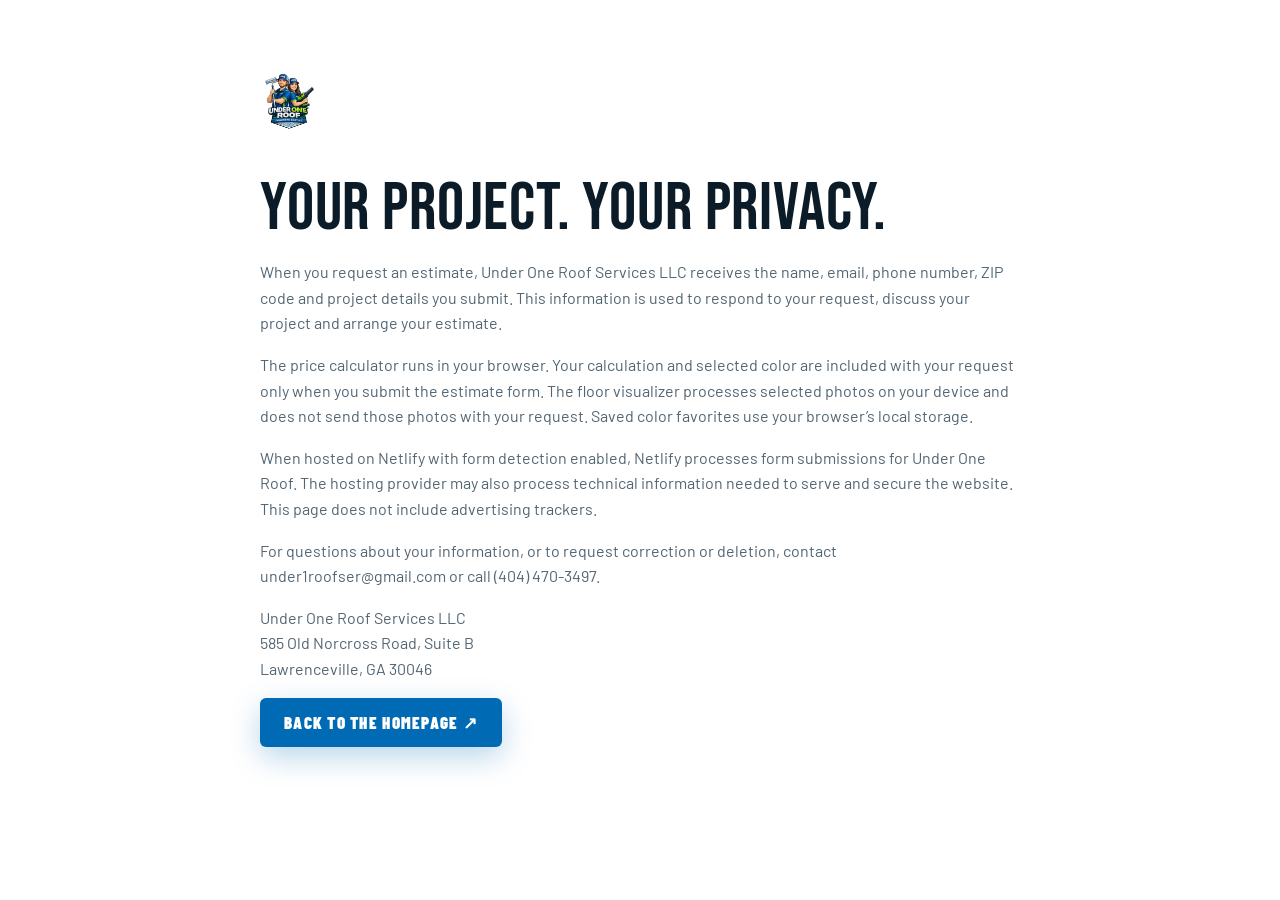
<file: privacy.html>
<!doctype html><html lang="en"><head><meta charset="utf-8"><meta name="viewport" content="width=device-width,initial-scale=1"><title>Privacy | Under One Roof</title><link rel="preconnect" href="https://fonts.googleapis.com"><link rel="preconnect" href="https://fonts.gstatic.com" crossorigin><link rel="stylesheet" href="https://fonts.googleapis.com/css2?family=Bebas+Neue&family=Barlow+Condensed:wght@600;700;800;900&family=Barlow:wght@400;500;600;700&display=swap"><link rel="icon" href="under1roof-r.png"><link rel="stylesheet" href="styles.css"></head><body><main class="standalone"><a class="brand" href="index.html"><img src="under1roof-r.png" alt="Under One Roof Concrete Coating" width="82" height="112"></a><h1>Your project. Your privacy.</h1><p>When you request an estimate, Under One Roof Services LLC receives the name, email, phone number, ZIP code and project details you submit. This information is used to respond to your request, discuss your project and arrange your estimate.</p><p>The price calculator runs in your browser. Your calculation and selected color are included with your request only when you submit the estimate form. The floor visualizer processes selected photos on your device and does not send those photos with your request. Saved color favorites use your browser’s local storage.</p><p>When hosted on Netlify with form detection enabled, Netlify processes form submissions for Under One Roof. The hosting provider may also process technical information needed to serve and secure the website. This page does not include advertising trackers.</p><p>For questions about your information, or to request correction or deletion, contact <a href="mailto:under1roofser@gmail.com">under1roofser@gmail.com</a> or call <a href="tel:4044703497">(404) 470-3497</a>.</p><p>Under One Roof Services LLC<br>585 Old Norcross Road, Suite B<br>Lawrenceville, GA 30046</p><a class="button blue" href="index.html">Back to the homepage ↗</a></main></body></html>
</file>
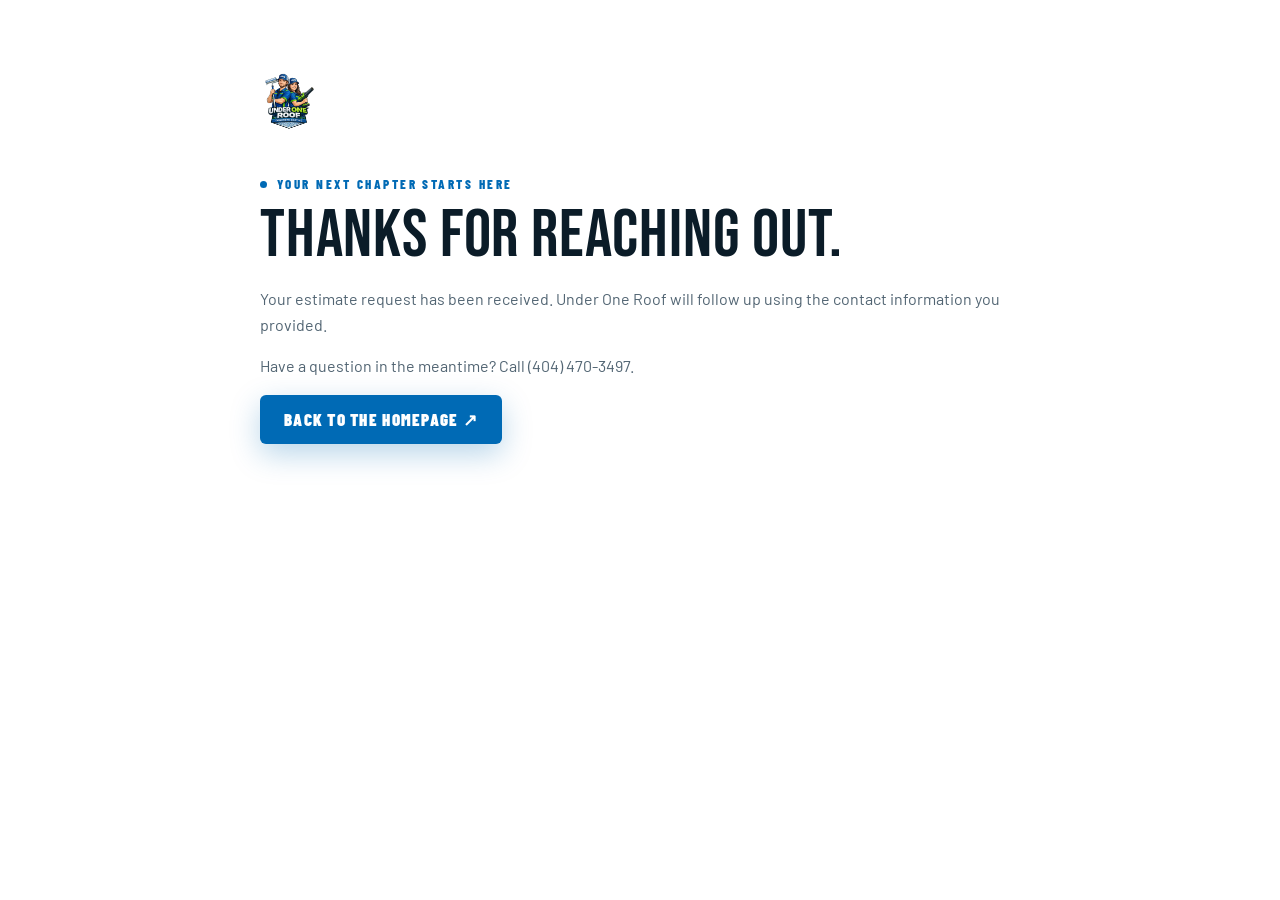
<file: thank-you.html>
<!doctype html><html lang="en"><head><meta charset="utf-8"><meta name="viewport" content="width=device-width,initial-scale=1"><meta name="robots" content="noindex"><title>Thank you | Under One Roof</title><link rel="preconnect" href="https://fonts.googleapis.com"><link rel="preconnect" href="https://fonts.gstatic.com" crossorigin><link rel="stylesheet" href="https://fonts.googleapis.com/css2?family=Bebas+Neue&family=Barlow+Condensed:wght@600;700;800;900&family=Barlow:wght@400;500;600;700&display=swap"><link rel="icon" href="under1roof-r.png"><link rel="stylesheet" href="styles.css"></head><body><main class="standalone"><a class="brand" href="index.html"><img src="under1roof-r.png" alt="Under One Roof Concrete Coating" width="82" height="112"></a><div class="eyebrow"><i></i> Your next chapter starts here</div><h1>Thanks for reaching out.</h1><p>Your estimate request has been received. Under One Roof will follow up using the contact information you provided.</p><p>Have a question in the meantime? Call <a href="tel:4044703497">(404) 470-3497</a>.</p><a class="button blue" href="index.html">Back to the homepage ↗</a></main></body></html>
</file>
<file: styles.css>
/* Under One Roof Concrete Coating — landing page styles */

:root{
  --blue:#006ab5;--blue-lt:#128ee0;--deep:#004c85;
  --lime:#b4ed24;--lime-dk:#9ad412;
  --ink:#0b1c28;--ink2:#102738;--ink3:#16293a;
  --muted:#526573;--light:#f1f5f7;--line:#d8e2e9;--white:#fff;
  --dline:rgba(255,255,255,.1);--dmuted:#93a8b8;
  --display:'Bebas Neue',Impact,'Arial Narrow',sans-serif;
  --cond:'Barlow Condensed','Arial Narrow',Arial,sans-serif;
  --body:'Barlow',Helvetica,Arial,sans-serif;
}

/* ---------- base ---------- */
*{box-sizing:border-box}
html{scroll-behavior:smooth;scroll-padding-top:108px}
body{margin:0;color:var(--ink);background:var(--white);font:400 16px/1.6 var(--body);-webkit-font-smoothing:antialiased;overflow-x:hidden}
a{color:inherit;text-decoration:none}
img{max-width:100%;display:block}
button{cursor:pointer}
button,input,select,textarea{font:inherit;color:inherit}
button,a,input,select,textarea{-webkit-tap-highlight-color:transparent}
button,a{touch-action:manipulation}
a:focus-visible,button:focus-visible,input:focus-visible,select:focus-visible,textarea:focus-visible,summary:focus-visible{outline:3px solid var(--lime);outline-offset:3px}
h1,h2,h3,p{margin-top:0}
p{color:var(--muted)}

.container{width:min(1220px,100% - 44px);margin-inline:auto}
.section{padding:92px 0}

/* ---------- type ---------- */
h1,h2,.display{font-family:var(--display);font-weight:400;letter-spacing:.012em;line-height:.9;text-transform:uppercase}
h1{font-size:clamp(56px,7.2vw,104px);margin-bottom:20px}
h2{font-size:clamp(42px,5.4vw,74px);margin-bottom:20px}
h2 span{color:var(--blue)}
h2 em,h1 em{font-style:normal;color:var(--lime)}
h3{font:400 30px/1 var(--display);letter-spacing:.015em;text-transform:uppercase;margin-bottom:10px}
.eyebrow{font:800 13px/1 var(--cond);letter-spacing:.19em;text-transform:uppercase;color:var(--blue);margin-bottom:14px;display:flex;align-items:center;gap:10px}
.eyebrow.light{color:var(--lime)}
.eyebrow i{width:7px;height:7px;background:currentColor;border-radius:50%;flex:none}
.lead{font-size:19px;color:var(--ink);line-height:1.5}
.fineprint{font-size:12px;line-height:1.6;margin:14px 0;color:var(--muted)}
.fineprint a{text-decoration:underline}

/* ---------- buttons ---------- */
.button{display:inline-flex;align-items:center;justify-content:center;gap:12px;padding:16px 24px;border:0;border-radius:6px;
  background:var(--lime);color:var(--ink);font:900 17px/1 var(--cond);letter-spacing:.075em;text-transform:uppercase;
  box-shadow:0 10px 30px rgba(180,237,36,.22);transition:transform .18s,background .18s,box-shadow .18s}
.button:hover{background:#c6fb47;transform:translateY(-2px)}
.button.blue{background:var(--blue);color:#fff;box-shadow:0 10px 30px rgba(0,106,181,.28)}
.button.blue:hover{background:var(--blue-lt)}
.button.ghost{background:rgba(255,255,255,.06);border:1px solid rgba(255,255,255,.34);color:#fff;box-shadow:none}
.button.ghost:hover{background:rgba(255,255,255,.14)}
.button.dark{background:#16293a;border:1px solid var(--dline);color:#fff;box-shadow:none}
.button.dark:hover{background:#1e3446}
.button.small{padding:12px 17px;font-size:15px}
.button.full{width:100%}
.text-link{display:inline-block;font:900 15px/1 var(--cond);letter-spacing:.09em;text-transform:uppercase;color:var(--blue);border-bottom:2px solid rgba(0,106,181,.3);padding-bottom:7px}
.text-link:hover{border-color:var(--blue)}

/* ---------- header ---------- */
.topline{background:var(--blue);color:#fff;padding:9px 4%;font:800 12px/1.2 var(--cond);letter-spacing:.14em;text-transform:uppercase;display:flex;justify-content:space-between;gap:16px}
.header{height:92px;position:sticky;top:0;z-index:40;background:rgba(255,255,255,.94);backdrop-filter:blur(10px);border-bottom:1px solid var(--line);
  display:flex;align-items:center;justify-content:space-between;gap:22px;padding:0 4%}
.brand{display:flex;align-items:center;gap:11px;flex:none}
.brand img{width:58px;height:78px;object-fit:contain}
.brand>span{font:900 20px/1 var(--cond);letter-spacing:.04em;text-transform:uppercase}
.brand small{display:block;font:700 10px/1 var(--cond);letter-spacing:.22em;margin-top:5px;color:var(--blue)}
.header nav{display:flex;gap:26px;font:800 15px/1 var(--cond);letter-spacing:.1em;text-transform:uppercase}
.header nav a:hover{color:var(--blue)}
.header .phone{font:900 20px/1 var(--cond);letter-spacing:.03em}
.skip{position:fixed;left:16px;top:-120px;z-index:100;background:#fff;color:var(--blue);padding:12px 16px;font-weight:700}
.skip:focus{top:10px}

/* ---------- hero ---------- */
.hero{position:relative;min-height:680px;display:flex;align-items:center;background:var(--ink);color:#fff;overflow:hidden}
.hero-photo,.hero-shade{position:absolute;inset:0;width:100%;height:100%;object-fit:cover}
.hero-photo{object-position:center 57%}
.hero-shade{background:linear-gradient(90deg,rgba(6,20,31,.95),rgba(6,20,31,.74) 45%,rgba(6,20,31,.2) 88%),linear-gradient(0deg,rgba(6,20,31,.75),transparent 34%)}
.hero-content{position:relative;z-index:2;padding:70px 0 76px}
.hero h1{max-width:15ch}
.hero p{max-width:470px;color:#d7e4ee;font-size:18px}
.actions{display:flex;flex-wrap:wrap;gap:12px;margin-top:28px}
.hero-checks{display:flex;flex-wrap:wrap;gap:10px 22px;margin-top:26px;font:800 14px/1 var(--cond);letter-spacing:.08em;text-transform:uppercase;color:#e4eef5}
.hero-checks b{color:var(--lime);margin-right:7px}
.hero-stamp{position:absolute;right:7%;bottom:118px;z-index:2;width:164px;height:186px;display:flex;flex-direction:column;align-items:center;justify-content:center;
  text-align:center;background:rgba(0,76,133,.9);border:1px solid rgba(255,255,255,.45);border-radius:8px 8px 48px 48px;transform:rotate(5deg)}
.hero-stamp strong{font:400 92px/.8 var(--display);color:var(--lime)}
.hero-stamp span{font:800 13px/1.35 var(--cond);letter-spacing:.14em;text-transform:uppercase;margin-top:12px}
.hero-caption{position:absolute;right:4%;bottom:22px;z-index:2;font:600 11px/1 var(--cond);letter-spacing:.1em;text-transform:uppercase;color:rgba(255,255,255,.72)}

/* ---------- trust bar ---------- */
.trustbar{display:grid;grid-template-columns:repeat(4,1fr);background:var(--light);border-bottom:1px solid var(--line)}
.trustbar>div{padding:24px 16px;text-align:center;border-right:1px solid var(--line)}
.trustbar>div:last-child{border-right:0}
.trustbar strong{display:block;font:400 30px/1 var(--display);letter-spacing:.02em;color:var(--blue)}
.trustbar span{display:block;margin-top:5px;font:700 12px/1.3 var(--cond);letter-spacing:.11em;text-transform:uppercase;color:var(--muted)}

/* ---------- shared layout ---------- */
.split{display:grid;grid-template-columns:1fr 1fr;gap:72px;align-items:center}
.section-top{display:flex;align-items:flex-end;justify-content:space-between;gap:56px;margin-bottom:36px}
.section-top h2{margin-bottom:0}
.section-top>p{max-width:360px;margin:0 0 6px}

/* ---------- services ---------- */
.service-grid{display:grid;grid-template-columns:repeat(3,1fr);gap:18px;margin-top:46px}
.service{position:relative;overflow:hidden;border-radius:10px;border:1px solid var(--line);background:var(--ink);isolation:isolate}
.service img{width:100%;height:320px;object-fit:cover;transition:transform .4s}
.service:hover img{transform:scale(1.05)}
.service:after{content:'';position:absolute;inset:30% 0 0;background:linear-gradient(transparent,rgba(6,20,31,.93));z-index:1}
.service>div{position:absolute;left:22px;right:22px;bottom:20px;z-index:2;color:#fff}
.service span{font:800 12px/1 var(--cond);letter-spacing:.14em;text-transform:uppercase;color:var(--lime)}
.service h3{margin:10px 0 0;display:flex;align-items:center;justify-content:space-between;gap:12px;color:#fff}
.service b{color:var(--lime)}

/* ---------- visualizer ---------- */
.visualizer{background:var(--light)}
.tool-top{display:flex;justify-content:space-between;align-items:center;gap:16px;padding:16px 24px;background:var(--ink);color:#fff;border-radius:10px 10px 0 0;
  font:800 13px/1 var(--cond);letter-spacing:.14em;text-transform:uppercase}
.tool-top i{display:inline-block;width:7px;height:7px;border-radius:50%;background:var(--lime);margin-right:9px}
#selected-color{color:var(--lime);letter-spacing:.06em}
iframe{display:block;width:100%;border:0;background:var(--light)}
.tool-bottom{display:flex;justify-content:space-between;align-items:center;gap:20px;border-top:1px solid var(--line);padding-top:24px;margin-top:24px}
.tool-bottom p{margin:0;font:800 19px/1.2 var(--cond);letter-spacing:.03em;text-transform:uppercase;color:var(--ink)}

/* ---------- calculator ---------- */
.calculator{background:radial-gradient(circle at 82% 8%,rgba(0,106,181,.4),transparent 42%),radial-gradient(circle at 8% 92%,rgba(180,237,36,.11),transparent 38%),var(--ink);color:#fff}
.calc-head{max-width:820px;margin:0 auto 42px;text-align:center}
.calc-head .eyebrow{justify-content:center}
.calc-head p{color:#c3d4e0;font-size:18px;margin:0}
.calc-shell{display:grid;grid-template-columns:.82fr 1.18fr;gap:26px;align-items:start}

.calc-side{position:sticky;top:112px;display:grid;gap:14px}
.side-photo{width:100%;aspect-ratio:4/3;object-fit:cover;border-radius:12px;border:1px solid var(--dline)}
.sidecard{background:linear-gradient(150deg,#16293a,#0d1e2b);border:1px solid var(--dline);border-radius:12px;padding:26px}
.sidecard h3{color:#fff;margin-bottom:16px}
.sidecard ul{list-style:none;margin:0;padding:0;display:grid;gap:11px;font-size:14px;color:#c7d6e2}
.sidecard li{display:flex;gap:10px;align-items:flex-start}
.sidecard li:before{content:'✓';color:var(--lime);font-weight:800;line-height:1.4}
.sidecard.accent{background:linear-gradient(150deg,rgba(0,106,181,.34),rgba(13,30,43,.9));border-color:rgba(0,106,181,.5)}
.sidecard.accent strong{display:block;font:400 54px/.85 var(--display);color:var(--lime)}
.sidecard.accent b{display:block;margin-top:10px;font:800 14px/1.3 var(--cond);letter-spacing:.14em;text-transform:uppercase}
.sidecard.accent p{margin:10px 0 0;font-size:13px;color:#bed0dd}

.calc-panel{background:#12222f;border:1px solid var(--dline);border-radius:14px;padding:30px;box-shadow:0 28px 80px rgba(0,0,0,.34)}
.calc-panel h3{color:#fff;font-size:38px;margin-bottom:6px}
.calc-panel .sub{color:#9fb3c2;font-size:14px;margin:0 0 22px}

.steps{display:flex;align-items:center;margin-bottom:24px}
.step{display:flex;align-items:center;gap:9px;font:800 13px/1 var(--cond);letter-spacing:.11em;text-transform:uppercase;color:#7d94a6}
.step.on{color:#fff}
.stepnum{width:30px;height:30px;border-radius:50%;display:grid;place-items:center;background:#1c3040;border:1px solid var(--dline);font-size:14px}
.step.on .stepnum{background:var(--blue);border-color:var(--blue);color:#fff}
.step.done .stepnum{background:var(--lime);border-color:var(--lime);color:var(--ink)}
.connector{flex:1;max-width:64px;height:2px;margin:0 12px;background:#24394a}
.connector.done{background:var(--blue)}

.fg{margin-bottom:18px}
.fg:last-child{margin-bottom:0}
.label{display:block;font:800 12px/1 var(--cond);letter-spacing:.14em;text-transform:uppercase;color:#93a8b8;margin:0 0 9px}
.label b{color:var(--lime);margin-right:7px}
.calc-panel input,.calc-panel select{width:100%;padding:13px 14px;background:#1a2c3b;border:1px solid var(--dline);border-radius:6px;color:#fff;outline:0;transition:border-color .18s,box-shadow .18s}
.calc-panel select{appearance:none;background-image:linear-gradient(45deg,transparent 50%,#93a8b8 50%),linear-gradient(135deg,#93a8b8 50%,transparent 50%);
  background-position:calc(100% - 20px) 21px,calc(100% - 14px) 21px;background-size:6px 6px;background-repeat:no-repeat;padding-right:42px}
.calc-panel input:focus,.calc-panel select:focus{border-color:var(--blue-lt);box-shadow:0 0 0 3px rgba(18,142,224,.2)}
.calc-panel input::placeholder{color:#6f8698}
.frow{display:grid;grid-template-columns:1fr 1fr;gap:14px}

.optgrid{display:grid;grid-template-columns:1fr 1fr;gap:9px}
.opt,.sqbtn{background:#1a2c3b;border:1px solid var(--dline);color:#c7d6e2;border-radius:8px;transition:border-color .18s,background .18s,color .18s}
.opt{padding:13px 14px;text-align:left}
.opt strong{display:block;font:900 15px/1.1 var(--cond);letter-spacing:.055em;text-transform:uppercase;color:#fff}
.opt small{display:block;margin-top:3px;font-size:12px;line-height:1.35;color:#8fa5b6}
.opt:hover,.sqbtn:hover{border-color:rgba(18,142,224,.7);color:#fff}
.opt.on,.sqbtn.on{border-color:var(--blue-lt);background:rgba(18,142,224,.15);color:#fff}
.opt.on small{color:#bcd3e4}
.sqbtns{display:grid;grid-template-columns:repeat(3,1fr);gap:9px}
.sqbtn{padding:12px 8px;font:900 16px/1 var(--cond);letter-spacing:.05em}
.or{margin:10px 0;text-align:center;font:800 11px/1 var(--cond);letter-spacing:.16em;text-transform:uppercase;color:#6f8698}
.area-input{position:relative}
.area-input input{padding-right:66px}
.area-input span{position:absolute;right:15px;top:50%;transform:translateY(-50%);font:700 13px/1 var(--cond);letter-spacing:.1em;text-transform:uppercase;color:#8fa5b6}
.hint{margin:9px 0 0;font-size:12px;color:#7d94a6}

.result{margin:22px 0 0;padding:24px;border-radius:12px;background:linear-gradient(150deg,rgba(0,106,181,.3),rgba(11,28,40,.85));border:1px solid rgba(18,142,224,.45)}
.result.invalid{background:rgba(255,255,255,.03);border-color:var(--dline)}
.result .kicker{font:800 12px/1 var(--cond);letter-spacing:.16em;text-transform:uppercase;color:#9fb3c2}
.result strong{display:block;margin:10px 0 6px;font:400 clamp(46px,6vw,68px)/.86 var(--display);letter-spacing:.015em;color:#fff}
.result.invalid strong{color:#7d94a6;font-size:clamp(30px,4vw,42px)}
.result .detail{margin:0;font:800 14px/1.35 var(--cond);letter-spacing:.09em;text-transform:uppercase;color:var(--lime)}
.result.invalid .detail{color:#93a8b8}
.includes{display:grid;grid-template-columns:1fr 1fr;gap:8px;margin:20px 0 0}
.includes div{background:rgba(255,255,255,.05);border:1px solid var(--dline);border-radius:6px;padding:10px 12px;font-size:12.5px;line-height:1.35;color:#c7d6e2}
.includes div:before{content:'✓';color:var(--lime);font-weight:800;margin-right:8px}
.result-actions{display:flex;gap:10px;flex-wrap:wrap;margin-top:20px}
.result-actions .button{flex:1 1 210px}
.calc-panel .fineprint{color:#7d94a6;margin:16px 0 0}
.calc-panel .fineprint a{color:#bcd3e4}
.reset{display:block;width:100%;margin-top:10px;padding:12px;background:transparent;border:1px solid var(--dline);border-radius:6px;color:#8fa5b6;
  font:800 13px/1 var(--cond);letter-spacing:.13em;text-transform:uppercase}
.reset:hover{color:#fff;border-color:rgba(255,255,255,.28)}

/* ---------- warranty ---------- */
.warranty-grid{display:grid;grid-template-columns:.72fr 1fr;gap:80px;align-items:center}
.warranty-mark{padding:44px 22px;text-align:center;background:var(--light);border:1px solid var(--line);border-radius:12px;color:var(--blue)}
.warranty-mark>span{font:800 12px/1.3 var(--cond);letter-spacing:.15em;text-transform:uppercase;display:block}
.warranty-mark strong{display:block;font:400 168px/.78 var(--display);letter-spacing:.005em;margin:18px 0 0}
.warranty-mark strong span{display:block;font-size:26px;letter-spacing:.42em;line-height:1;margin:6px 0 22px}
.warranty-mark b{display:inline-block;background:var(--lime);color:var(--ink);padding:11px 24px;border-radius:4px;font:900 14px/1 var(--cond);letter-spacing:.13em;text-transform:uppercase}

/* ---------- process ---------- */
.process{background:var(--light)}
.process-grid{display:grid;grid-template-columns:repeat(4,1fr);gap:16px;margin-top:44px}
.process-grid article{position:relative;overflow:hidden;background:#fff;border:1px solid var(--line);border-radius:10px;padding:26px}
.process-grid article>span{position:absolute;right:14px;top:6px;font:400 66px/1 var(--display);color:rgba(0,106,181,.16)}
.process-grid h3{margin:40px 0 8px;font-size:27px}
.process-grid p{font-size:14px;margin:0}

/* ---------- work gallery ---------- */
.work-grid{display:grid;grid-template-columns:repeat(4,1fr);gap:16px}
.work-grid figure{margin:0;border:1px solid var(--line);border-radius:10px;overflow:hidden;background:var(--ink)}
.work-grid img{width:100%;height:270px;object-fit:cover;transition:transform .4s}
.work-grid figure:hover img{transform:scale(1.04)}
.work-grid figcaption{padding:14px 16px;color:#fff;font:800 14px/1.3 var(--cond);letter-spacing:.12em;text-transform:uppercase}
.work-grid figcaption span{display:block;margin-top:4px;font-size:12px;letter-spacing:.06em;text-transform:none;color:#9fb3c2}

/* ---------- local ---------- */
.local{background:var(--ink);color:#fff}
.local .split{align-items:start}
.local p{color:#bccdda}
.towns{display:flex;flex-wrap:wrap;gap:9px;margin-bottom:24px}
.towns span{padding:9px 15px;border:1px solid var(--dline);border-radius:5px;font:700 15px/1 var(--cond);letter-spacing:.07em;text-transform:uppercase}
.local-phone{display:inline-block;margin-top:6px;font:400 46px/1 var(--display);letter-spacing:.02em;color:var(--lime)}

/* ---------- faq ---------- */
.faq .split{align-items:start}
.questions details{border-bottom:1px solid var(--line);padding:18px 0}
.questions details:first-child{padding-top:0}
.questions summary{display:flex;justify-content:space-between;align-items:center;gap:20px;cursor:pointer;list-style:none;
  font:800 19px/1.25 var(--cond);letter-spacing:.03em;text-transform:uppercase}
.questions summary::-webkit-details-marker{display:none}
.questions summary:after{content:'+';font:400 28px/1 var(--display);color:var(--blue)}
.questions details[open] summary:after{content:'–'}
.questions p{margin:12px 0 0;font-size:15px}

/* ---------- estimate ---------- */
.estimate{background:var(--light);border-top:1px solid var(--line)}
.estimate-grid{display:grid;grid-template-columns:1fr 1.05fr;gap:64px;align-items:start}
.estimate-aside p{max-width:440px}
.contact-number{display:inline-block;font:400 52px/1 var(--display);letter-spacing:.02em;color:var(--blue)}
.contact-caption{font-size:13px;margin:6px 0 0}
.next-steps{list-style:none;margin:28px 0 0;padding:0;display:grid;gap:12px;max-width:440px}
.next-steps li{display:flex;gap:12px;align-items:baseline;padding-top:12px;border-top:1px solid var(--line);font-size:15px;color:var(--muted)}
.next-steps b{font:400 24px/1 var(--display);letter-spacing:.03em;color:var(--blue);flex:none}
.closing-logo{width:150px;height:auto;margin-top:26px}
.estimate-form{background:#fff;border:1px solid var(--line);border-radius:12px;padding:30px}
.estimate-form h3{margin-bottom:6px}
.estimate-form label{display:block;margin:16px 0 7px;font:800 12px/1 var(--cond);letter-spacing:.13em;text-transform:uppercase;color:var(--muted)}
.estimate-form label span{color:#8d9da8;font-weight:700}
.estimate-form .checkbox span{color:var(--ink);font-weight:500}
.estimate-form input,.estimate-form select,.estimate-form textarea{width:100%;padding:13px 14px;border:1px solid var(--line);border-radius:6px;background:#fff;transition:border-color .18s,box-shadow .18s}
.estimate-form input:focus,.estimate-form select:focus,.estimate-form textarea:focus{border-color:var(--blue);box-shadow:0 0 0 3px rgba(0,106,181,.13)}
.estimate-form textarea{resize:vertical;min-height:92px}
.form-row{display:grid;grid-template-columns:1fr 1fr;gap:14px}
.form-row>div{min-width:0}
.quote-chip{display:flex;flex-wrap:wrap;gap:6px 14px;align-items:baseline;margin:14px 0 4px;padding:14px 16px;background:var(--light);border-left:4px solid var(--lime);border-radius:0 8px 8px 0}
.quote-chip span{font:800 11px/1 var(--cond);letter-spacing:.15em;text-transform:uppercase;color:var(--muted);width:100%}
.quote-chip strong{font:800 17px/1.25 var(--cond);letter-spacing:.04em;text-transform:uppercase;color:var(--ink)}
.checkbox{display:flex!important;align-items:center;gap:10px;margin-top:18px!important;letter-spacing:.02em!important;text-transform:none!important;font-size:14px!important;color:var(--ink)!important}
.checkbox input{width:17px;height:17px;flex:none;accent-color:var(--blue)}
.honeypot{position:absolute;left:-9999px}
#form-status{margin:14px 0 0;font-size:14px;color:var(--blue);font-weight:600}
#form-status:empty{margin:0}

/* ---------- footer ---------- */
footer{background:#071722;color:#fff;padding:52px 0 44px}
.footer-grid{display:flex;flex-wrap:wrap;justify-content:space-between;gap:32px;align-items:flex-start}
footer strong{display:block;font:400 30px/1 var(--display);letter-spacing:.03em}
footer strong span{display:block;margin-top:6px;font:800 12px/1 var(--cond);letter-spacing:.2em;color:var(--lime)}
footer p{margin:12px 0 0;font-size:13px;color:#8fa5b6}
.footer-links{display:flex;flex-wrap:wrap;gap:8px 26px;font:800 15px/1 var(--cond);letter-spacing:.09em;text-transform:uppercase}
.footer-links a:hover{color:var(--lime)}
.footer-base{margin-top:34px;padding-top:20px;border-top:1px solid rgba(255,255,255,.1);font-size:12px;color:#7d94a6}

/* ---------- mobile sticky bar ---------- */
.mobile-cta{display:none}

/* ---------- standalone pages ---------- */
.standalone{width:min(760px,100% - 44px);margin:64px auto;padding-bottom:40px}
.standalone h1{font-size:clamp(44px,8vw,68px)}
.standalone .brand{margin-bottom:36px}

/* ---------- responsive ---------- */
@media(min-width:1500px){.hero{min-height:760px}}

@media(max-width:1100px){
  .header{gap:14px}
  .header nav{gap:16px}
  .brand>span{display:none}
  .calc-shell{grid-template-columns:1fr;gap:20px}
  .calc-side{position:static;grid-template-columns:1fr 1fr;gap:14px}
  .split,.estimate-grid{gap:44px}
  .warranty-grid{gap:48px}
  .hero-stamp{right:4%}
  .work-grid{grid-template-columns:repeat(2,1fr)}
}

@media(max-width:760px){
  html{scroll-padding-top:82px}
  .container{width:min(100%,100% - 36px)}
  .section{padding:60px 0}
  .topline{justify-content:center;font-size:10px;letter-spacing:.1em}
  .topline>span{display:none}
  .header{height:74px;padding:0 16px;gap:10px}
  .header nav{display:none}
  .brand img{width:44px;height:60px}
  .header .phone{font-size:17px;margin-left:auto}
  .header .button{font-size:13px;padding:11px 13px;gap:8px}
  .hero{min-height:620px;align-items:flex-start}
  .hero-content{padding:52px 0 46px}
  .hero-photo{object-position:64% center}
  .hero-shade{background:linear-gradient(90deg,rgba(6,20,31,.94),rgba(6,20,31,.62)),linear-gradient(0deg,rgba(6,20,31,.8),transparent 42%)}
  .hero p{font-size:16px;max-width:340px}
  .hero-stamp,.hero-caption{display:none}
  .hero-checks{font-size:12px;gap:8px 16px}
  .actions .button{flex:1 1 100%}
  .trustbar{grid-template-columns:1fr 1fr}
  .trustbar>div:nth-child(2n){border-right:0}
  .trustbar>div:nth-child(-n+2){border-bottom:1px solid var(--line)}
  .split,.calc-shell,.estimate-grid,.warranty-grid{grid-template-columns:1fr;gap:34px}
  .calc-side{grid-template-columns:1fr}
  .side-photo{aspect-ratio:16/9}
  .section-top{display:block;margin-bottom:26px}
  .section-top>p,.section-top .text-link{margin:18px 0 0;max-width:none}
  .service-grid{grid-template-columns:1fr;gap:14px;margin-top:30px}
  .service img{height:240px}
  .tool-top{padding:13px 15px;font-size:11px;letter-spacing:.09em}
  .tool-bottom{display:block}
  .tool-bottom p{margin-bottom:14px}
  .tool-bottom .button{width:100%}
  .calc-head{margin-bottom:28px;text-align:left}
  .calc-head .eyebrow{justify-content:flex-start}
  .calc-head p{font-size:16px}
  .calc-panel{padding:22px 18px}
  .calc-panel h3{font-size:32px}
  .steps{margin-bottom:20px}
  .step{font-size:12px;letter-spacing:.06em}
  .connector{margin:0 8px}
  .optgrid{grid-template-columns:1fr}
  .optgrid.compact{grid-template-columns:1fr 1fr;gap:8px}
  .optgrid.compact .opt{padding:11px 12px}
  .optgrid.compact small{font-size:11px}
  .frow{grid-template-columns:1fr}
  .includes{grid-template-columns:1fr}
  .calc-panel input,.calc-panel select,.estimate-form input,.estimate-form select,.estimate-form textarea{font-size:16px}
  .warranty-mark{max-width:360px;margin-inline:auto;padding:34px 20px}
  .warranty-mark strong{font-size:128px}
  .process-grid{grid-template-columns:1fr 1fr;gap:12px}
  .process-grid article{padding:20px}
  .process-grid h3{margin-top:34px;font-size:23px}
  .work-grid{grid-template-columns:1fr 1fr;gap:10px}
  .work-grid img{height:170px}
  .work-grid figcaption{padding:11px 12px;font-size:12px;letter-spacing:.08em}
  .work-grid figcaption span{font-size:11px}
  .local-phone{font-size:38px}
  .contact-number{font-size:42px}
  .closing-logo{display:none}
  .estimate-form{padding:22px 18px}
  .form-row{grid-template-columns:1fr;gap:0}
  footer{padding:40px 0 100px}
  .footer-grid{gap:22px}
  .mobile-cta{position:fixed;left:0;right:0;bottom:0;z-index:45;display:grid;grid-template-columns:1fr 1.35fr;gap:10px;
    padding:10px 14px max(10px,env(safe-area-inset-bottom));background:#fff;box-shadow:0 -4px 22px rgba(11,28,40,.14)}
  .mobile-cta a{display:flex;align-items:center;justify-content:center;padding:13px;border:1px solid var(--line);border-radius:6px;
    font:900 15px/1 var(--cond);letter-spacing:.08em;text-transform:uppercase}
  .mobile-cta a:last-child{background:var(--lime);border-color:var(--lime)}
  .standalone{margin:36px auto}
}

@media(prefers-reduced-motion:reduce){
  html{scroll-behavior:auto}
  *{transition:none!important;animation:none!important}
}
</file>
